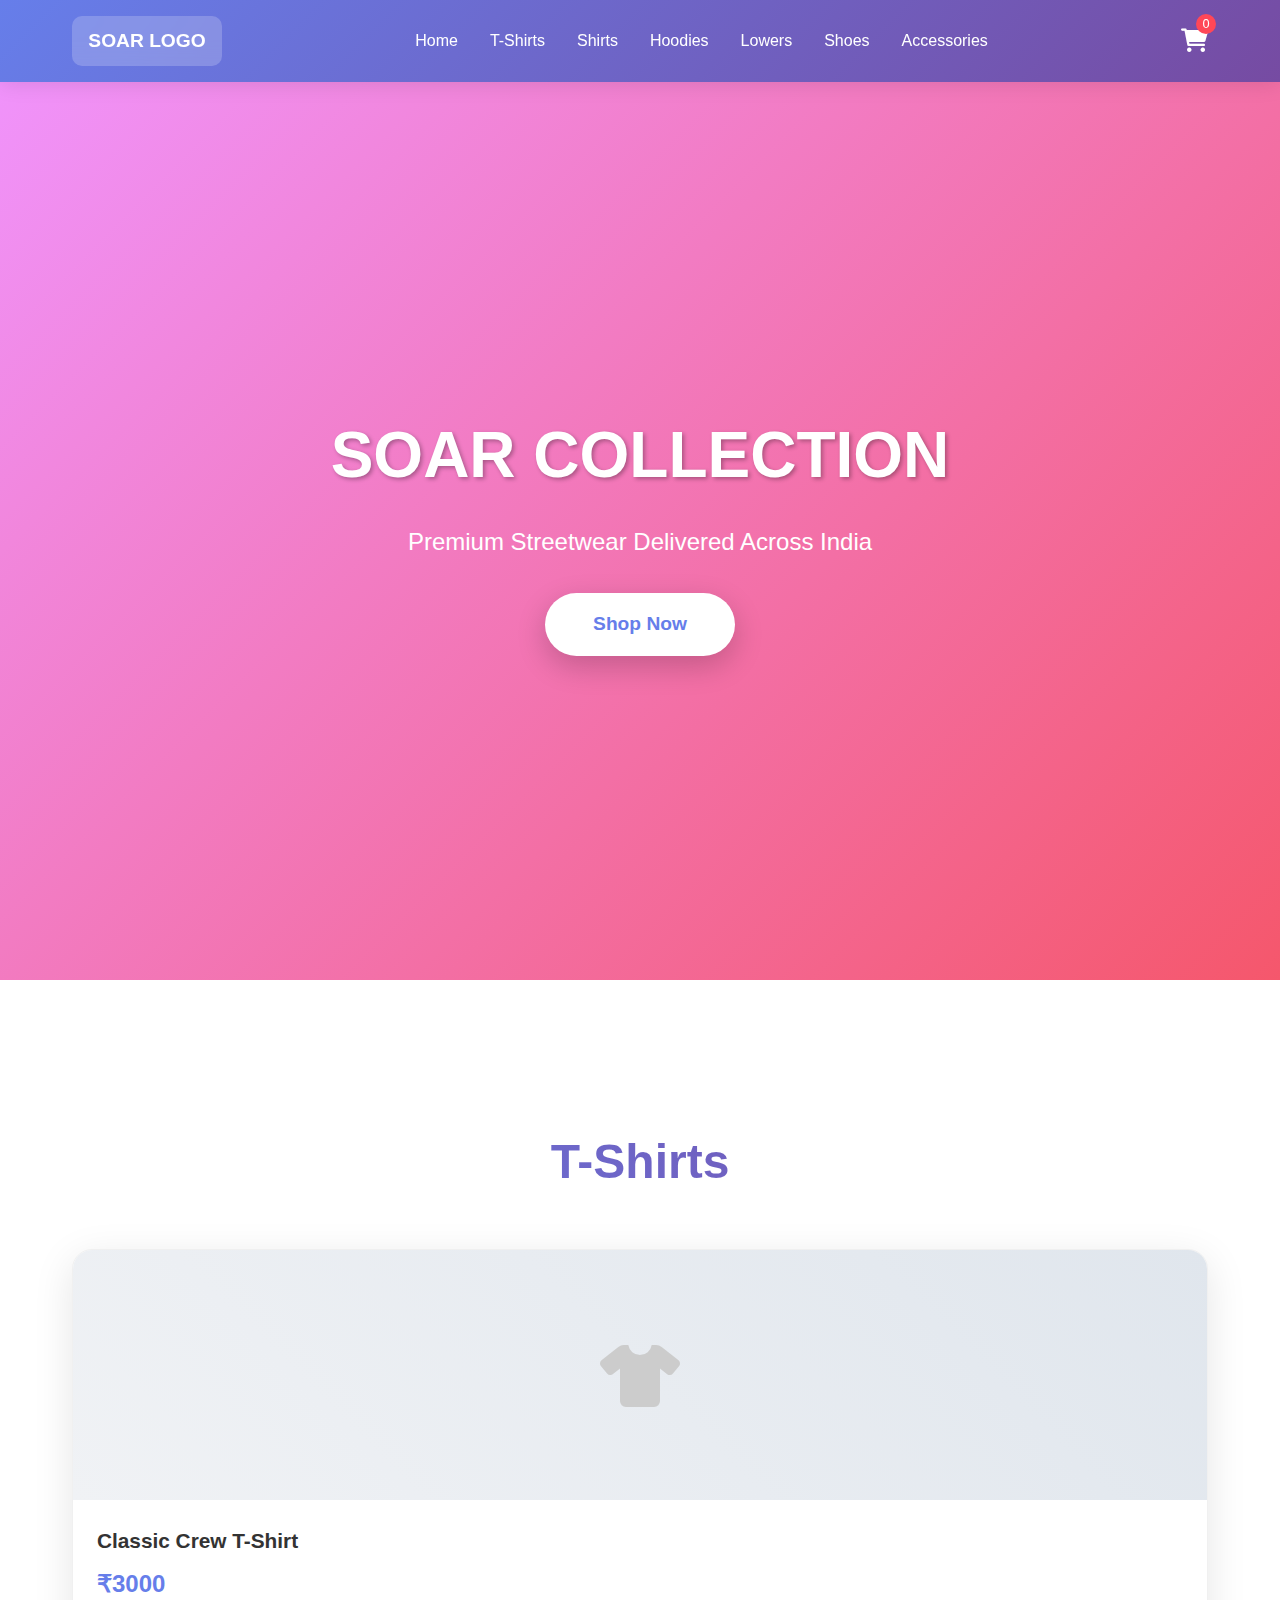
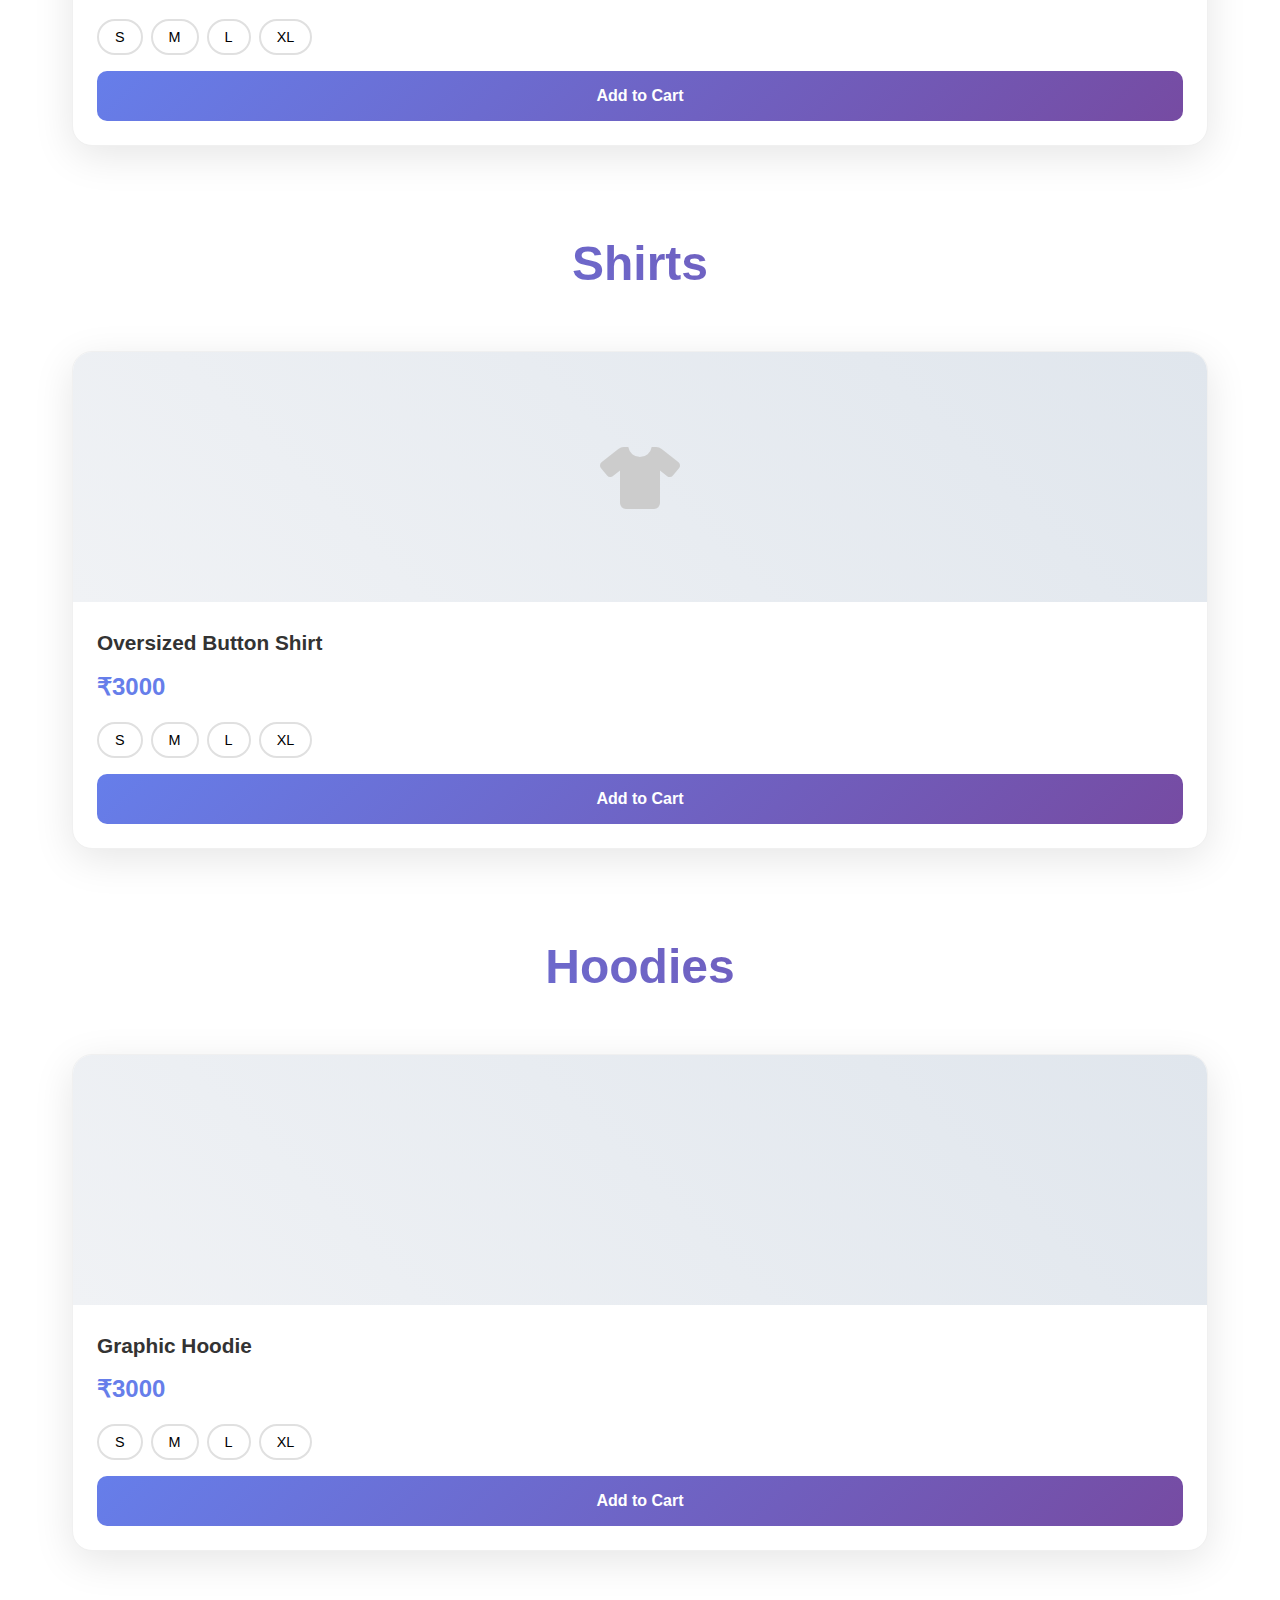
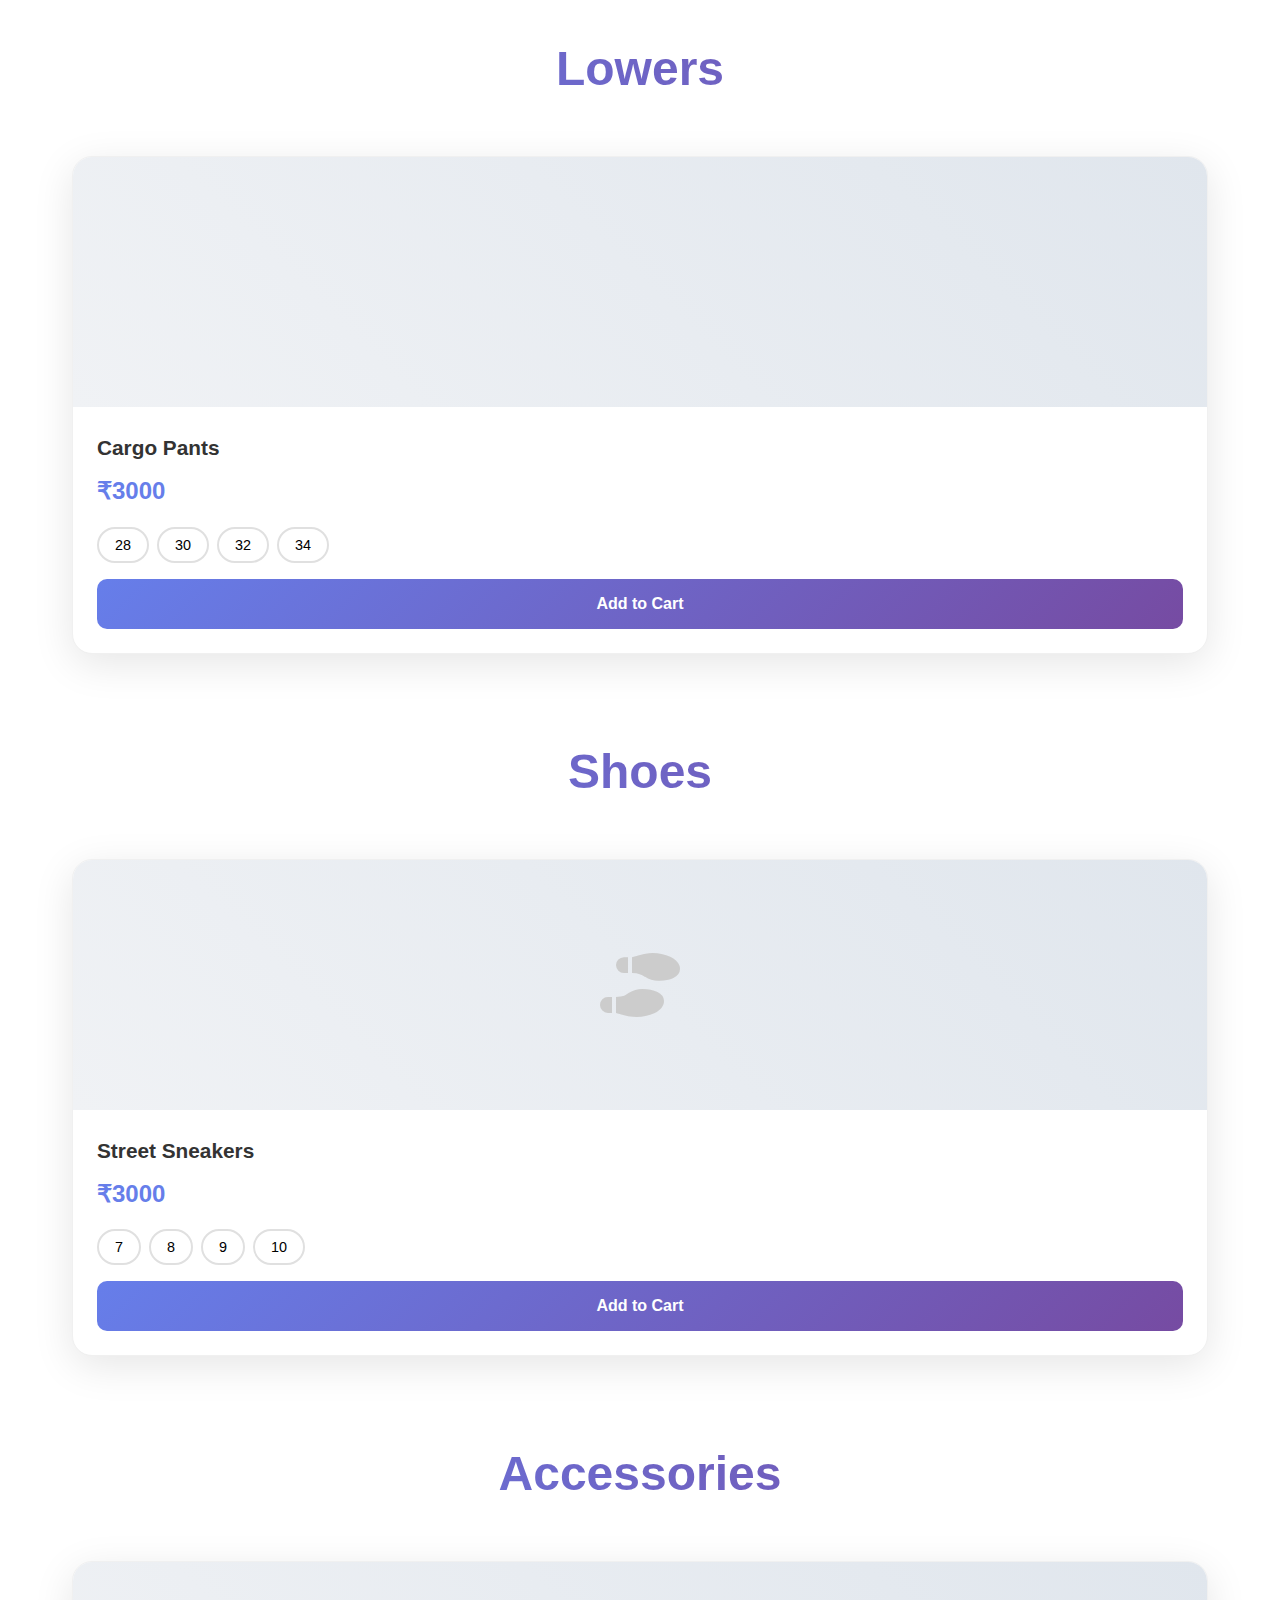
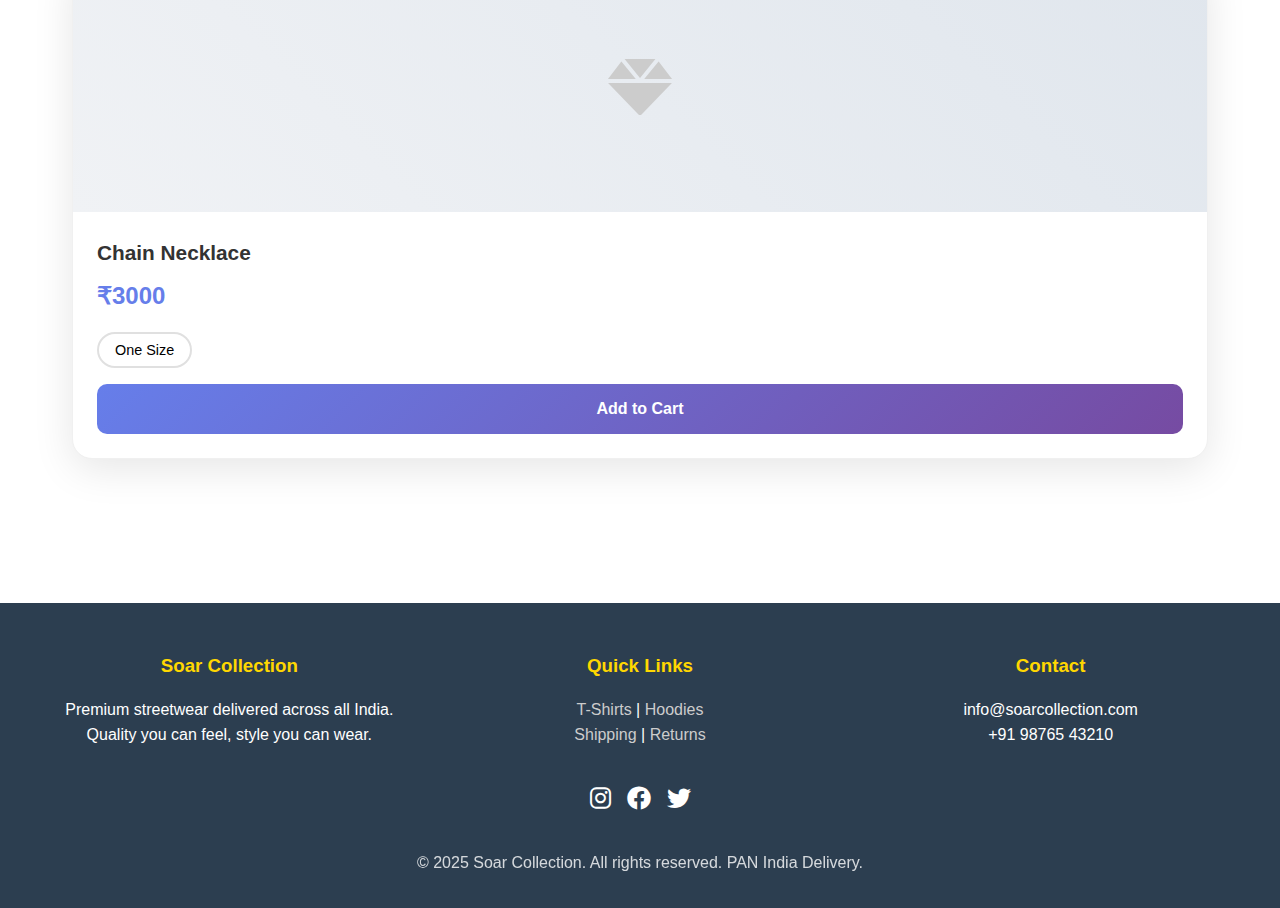
<file: website.html>
<!DOCTYPE html>
<html lang="en">
<head>
    <meta charset="UTF-8">
    <meta name="viewport" content="width=device-width, initial-scale=1.0">
    <title>Soar Collection - Premium Streetwear</title>
    <link href="https://cdnjs.cloudflare.com/ajax/libs/font-awesome/6.0.0/css/all.min.css" rel="stylesheet">
    <style>
        * { margin: 0; padding: 0; box-sizing: border-box; }
        body { font-family: 'Segoe UI', Tahoma, Geneva, Verdana, sans-serif; background: #ffffff; color: #333; line-height: 1.6; }
        
        /* Header */
        header { background: linear-gradient(135deg, #667eea 0%, #764ba2 100%); color: white; padding: 1rem 0; position: fixed; width: 100%; top: 0; z-index: 1000; box-shadow: 0 2px 20px rgba(0,0,0,0.1); }
        nav { max-width: 1200px; margin: 0 auto; display: flex; justify-content: space-between; align-items: center; padding: 0 2rem; }
        .logo-placeholder { width: 150px; height: 50px; background: rgba(255,255,255,0.2); border-radius: 10px; display: flex; align-items: center; justify-content: center; font-weight: bold; font-size: 1.2rem; backdrop-filter: blur(10px); }
        .nav-links { display: flex; list-style: none; gap: 2rem; }
        .nav-links a { color: white; text-decoration: none; font-weight: 500; transition: all 0.3s; position: relative; }
        .nav-links a:hover { color: #ffd700; }
        .nav-links a::after { content: ''; position: absolute; bottom: -5px; left: 0; width: 0; height: 2px; background: #ffd700; transition: width 0.3s; }
        .nav-links a:hover::after { width: 100%; }
        .cart-icon { position: relative; font-size: 1.5rem; cursor: pointer; }
        .cart-count { position: absolute; top: -8px; right: -8px; background: #ff4757; color: white; border-radius: 50%; width: 20px; height: 20px; font-size: 0.8rem; display: flex; align-items: center; justify-content: center; }
        
        /* Hero Section */
        .hero { background: linear-gradient(135deg, #f093fb 0%, #f5576c 100%); height: 100vh; display: flex; align-items: center; justify-content: center; text-align: center; color: white; margin-top: 80px; }
        .hero-content h1 { font-size: 4rem; margin-bottom: 1rem; text-shadow: 2px 2px 4px rgba(0,0,0,0.3); }
        .hero-content p { font-size: 1.5rem; margin-bottom: 2rem; }
        .cta-btn { background: white; color: #667eea; padding: 1rem 3rem; font-size: 1.2rem; border: none; border-radius: 50px; cursor: pointer; transition: all 0.3s; text-decoration: none; display: inline-block; font-weight: bold; box-shadow: 0 10px 30px rgba(0,0,0,0.2); }
        .cta-btn:hover { transform: translateY(-3px); box-shadow: 0 15px 40px rgba(0,0,0,0.3); }
        
        /* Sections */
        .container { max-width: 1200px; margin: 0 auto; padding: 4rem 2rem; }
        section { margin-bottom: 5rem; }
        .section-title { text-align: center; font-size: 3rem; margin-bottom: 3rem; background: linear-gradient(45deg, #667eea, #764ba2); -webkit-background-clip: text; -webkit-text-fill-color: transparent; background-clip: text; }
        
        /* Product Grid */
        .product-grid { display: grid; grid-template-columns: repeat(auto-fit, minmax(280px, 1fr)); gap: 2rem; }
        .product-card { background: white; border-radius: 20px; overflow: hidden; box-shadow: 0 10px 40px rgba(0,0,0,0.1); transition: all 0.3s; border: 1px solid #f0f0f0; }
        .product-card:hover { transform: translateY(-10px); box-shadow: 0 20px 60px rgba(0,0,0,0.15); }
        .product-image { height: 250px; background: linear-gradient(45deg, #f0f2f5, #e0e6ed); display: flex; align-items: center; justify-content: center; font-size: 4rem; color: #ccc; }
        .product-info { padding: 1.5rem; }
        .product-title { font-size: 1.3rem; font-weight: bold; margin-bottom: 0.5rem; color: #333; }
        .product-price { font-size: 1.5rem; font-weight: bold; color: #667eea; margin-bottom: 1rem; }
        .size-selector { display: flex; gap: 0.5rem; margin-bottom: 1rem; flex-wrap: wrap; }
        .size-btn { padding: 0.5rem 1rem; border: 2px solid #e0e0e0; background: white; border-radius: 25px; cursor: pointer; transition: all 0.3s; font-size: 0.9rem; }
        .size-btn.active, .size-btn:hover { background: #667eea; color: white; border-color: #667eea; }
        .add-to-cart { width: 100%; background: linear-gradient(135deg, #667eea 0%, #764ba2 100%); color: white; border: none; padding: 1rem; border-radius: 10px; font-size: 1rem; font-weight: bold; cursor: pointer; transition: all 0.3s; }
        .add-to-cart:hover { transform: translateY(-2px); box-shadow: 0 10px 25px rgba(102, 126, 234, 0.4); }
        
        /* Cart Modal */
        .cart-modal { display: none; position: fixed; top: 0; left: 0; width: 100%; height: 100%; background: rgba(0,0,0,0.8); z-index: 2000; }
        .cart-content { position: absolute; top: 50%; left: 50%; transform: translate(-50%, -50%); background: white; padding: 2rem; border-radius: 20px; max-width: 500px; width: 90%; max-height: 80vh; overflow-y: auto; }
        .cart-item { display: flex; gap: 1rem; padding: 1rem 0; border-bottom: 1px solid #eee; }
        .cart-item img { width: 60px; height: 60px; border-radius: 10px; background: #f0f0f0; }
        .cart-item-info { flex: 1; }
        .remove-item { background: #ff4757; color: white; border: none; padding: 0.3rem 0.8rem; border-radius: 50%; cursor: pointer; font-size: 0.9rem; }
        .checkout-btn { width: 100%; background: linear-gradient(135deg, #00b894 0%, #00cec9 100%); color: white; border: none; padding: 1.5rem; border-radius: 15px; font-size: 1.2rem; font-weight: bold; cursor: pointer; margin-top: 1rem; transition: all 0.3s; }
        .checkout-btn:hover { transform: translateY(-2px); box-shadow: 0 10px 30px rgba(0, 184, 148, 0.4); }
        
        /* Footer */
        footer { background: #2c3e50; color: white; text-align: center; padding: 3rem 2rem 2rem; }
        .footer-content { max-width: 1200px; margin: 0 auto; display: grid; grid-template-columns: repeat(auto-fit, minmax(250px, 1fr)); gap: 2rem; margin-bottom: 2rem; }
        .footer-section h3 { color: #ffd700; margin-bottom: 1rem; }
        .social-links { display: flex; gap: 1rem; justify-content: center; margin-top: 1rem; }
        .social-links a { color: white; font-size: 1.5rem; transition: all 0.3s; }
        .social-links a:hover { color: #ffd700; transform: translateY(-3px); }
        
        /* Responsive */
        @media (max-width: 768px) {
            .nav-links { display: none; }
            .hero-content h1 { font-size: 2.5rem; }
            .product-grid { grid-template-columns: repeat(auto-fit, minmax(250px, 1fr)); }
        }
        
        /* Animations */
        @keyframes fadeInUp { from { opacity: 0; transform: translateY(30px); } to { opacity: 1; transform: translateY(0); } }
        .product-card { animation: fadeInUp 0.6s ease forwards; }
    </style>
</head>
<body>
    <!-- Header -->
    <header>
        <nav>
            <div class="logo-placeholder">SOAR LOGO</div>
            <ul class="nav-links">
                <li><a href="#home">Home</a></li>
                <li><a href="#tshirts">T-Shirts</a></li>
                <li><a href="#shirts">Shirts</a></li>
                <li><a href="#hoodies">Hoodies</a></li>
                <li><a href="#lowers">Lowers</a></li>
                <li><a href="#shoes">Shoes</a></li>
                <li><a href="#accessories">Accessories</a></li>
            </ul>
            <div class="cart-icon" onclick="toggleCart()">
                <i class="fas fa-shopping-cart"></i>
                <span class="cart-count" id="cartCount">0</span>
            </div>
        </nav>
    </header>

    <!-- Hero -->
    <section id="home" class="hero">
        <div class="hero-content">
            <h1>SOAR COLLECTION</h1>
            <p>Premium Streetwear Delivered Across India</p>
            <a href="#tshirts" class="cta-btn">Shop Now</a>
        </div>
    </section>

    <!-- Products Sections -->
    <div class="container">
        <section id="tshirts">
            <h2 class="section-title">T-Shirts</h2>
            <div class="product-grid">
                <div class="product-card">
                    <div class="product-image"><i class="fas fa-tshirt"></i></div>
                    <div class="product-info">
                        <div class="product-title">Classic Crew T-Shirt</div>
                        <div class="product-price">₹3000</div>
                        <div class="size-selector">
                            <button class="size-btn" data-size="S">S</button>
                            <button class="size-btn" data-size="M">M</button>
                            <button class="size-btn" data-size="L">L</button>
                            <button class="size-btn" data-size="XL">XL</button>
                        </div>
                        <button class="add-to-cart" onclick="addToCart('Classic Crew T-Shirt', 3000, this)">Add to Cart</button>
                    </div>
                </div>
                <!-- Add more product cards here -->
            </div>
        </section>

        <section id="shirts">
            <h2 class="section-title">Shirts</h2>
            <div class="product-grid">
                <div class="product-card">
                    <div class="product-image"><i class="fas fa-shirt"></i></div>
                    <div class="product-info">
                        <div class="product-title">Oversized Button Shirt</div>
                        <div class="product-price">₹3000</div>
                        <div class="size-selector">
                            <button class="size-btn" data-size="S">S</button>
                            <button class="size-btn" data-size="M">M</button>
                            <button class="size-btn" data-size="L">L</button>
                            <button class="size-btn" data-size="XL">XL</button>
                        </div>
                        <button class="add-to-cart" onclick="addToCart('Oversized Button Shirt', 3000, this)">Add to Cart</button>
                    </div>
                </div>
            </div>
        </section>

        <section id="hoodies">
            <h2 class="section-title">Hoodies</h2>
            <div class="product-grid">
                <div class="product-card">
                    <div class="product-image"><i class="fas fa-hoodie"></i></div>
                    <div class="product-info">
                        <div class="product-title">Graphic Hoodie</div>
                        <div class="product-price">₹3000</div>
                        <div class="size-selector">
                            <button class="size-btn" data-size="S">S</button>
                            <button class="size-btn" data-size="M">M</button>
                            <button class="size-btn" data-size="L">L</button>
                            <button class="size-btn" data-size="XL">XL</button>
                        </div>
                        <button class="add-to-cart" onclick="addToCart('Graphic Hoodie', 3000, this)">Add to Cart</button>
                    </div>
                </div>
            </div>
        </section>

        <section id="lowers">
            <h2 class="section-title">Lowers</h2>
            <div class="product-grid">
                <div class="product-card">
                    <div class="product-image"><i class="fas fa-pants"></i></div>
                    <div class="product-info">
                        <div class="product-title">Cargo Pants</div>
                        <div class="product-price">₹3000</div>
                        <div class="size-selector">
                            <button class="size-btn" data-size="28">28</button>
                            <button class="size-btn" data-size="30">30</button>
                            <button class="size-btn" data-size="32">32</button>
                            <button class="size-btn" data-size="34">34</button>
                        </div>
                        <button class="add-to-cart" onclick="addToCart('Cargo Pants', 3000, this)">Add to Cart</button>
                    </div>
                </div>
            </div>
        </section>

        <section id="shoes">
            <h2 class="section-title">Shoes</h2>
            <div class="product-grid">
                <div class="product-card">
                    <div class="product-image"><i class="fas fa-shoe-prints"></i></div>
                    <div class="product-info">
                        <div class="product-title">Street Sneakers</div>
                        <div class="product-price">₹3000</div>
                        <div class="size-selector">
                            <button class="size-btn" data-size="7">7</button>
                            <button class="size-btn" data-size="8">8</button>
                            <button class="size-btn" data-size="9">9</button>
                            <button class="size-btn" data-size="10">10</button>
                        </div>
                        <button class="add-to-cart" onclick="addToCart('Street Sneakers', 3000, this)">Add to Cart</button>
                    </div>
                </div>
            </div>
        </section>

        <section id="accessories">
            <h2 class="section-title">Accessories</h2>
            <div class="product-grid">
                <div class="product-card">
                    <div class="product-image"><i class="fas fa-gem"></i></div>
                    <div class="product-info">
                        <div class="product-title">Chain Necklace</div>
                        <div class="product-price">₹3000</div>
                        <div class="size-selector">
                            <button class="size-btn" data-size="One Size">One Size</button>
                        </div>
                        <button class="add-to-cart" onclick="addToCart('Chain Necklace', 3000, this)">Add to Cart</button>
                    </div>
                </div>
            </div>
        </section>
    </div>

    <!-- Cart Modal -->
    <div class="cart-modal" id="cartModal">
        <div class="cart-content">
            <h2><i class="fas fa-shopping-cart"></i> Your Cart</h2>
            <div id="cartItems"></div>
            <div id="cartTotal" style="font-size: 1.5rem; font-weight: bold; margin: 1rem 0; text-align: right;"></div>
            <button class="checkout-btn" onclick="checkout()">Proceed to Checkout</button>
            <button onclick="toggleCart()" style="width: 100%; background: #ddd; color: #333; border: none; padding: 1rem; border-radius: 10px; margin-top: 0.5rem; cursor: pointer;">Close</button>
        </div>
    </div>

    <!-- Footer -->
    <footer>
        <div class="footer-content">
            <div class="footer-section">
                <h3>Soar Collection</h3>
                <p>Premium streetwear delivered across all India. Quality you can feel, style you can wear.</p>
            </div>
            <div class="footer-section">
                <h3>Quick Links</h3>
                <p><a href="#" style="color: #ccc; text-decoration: none;">T-Shirts</a> | <a href="#" style="color: #ccc; text-decoration: none;">Hoodies</a></p>
                <p><a href="#" style="color: #ccc; text-decoration: none;">Shipping</a> | <a href="#" style="color: #ccc; text-decoration: none;">Returns</a></p>
            </div>
            <div class="footer-section">
                <h3>Contact</h3>
                <p>info@soarcollection.com<br>+91 98765 43210</p>
            </div>
        </div>
        <div class="social-links">
            <a href="#"><i class="fab fa-instagram"></i></a>
            <a href="#"><i class="fab fa-facebook"></i></a>
            <a href="#"><i class="fab fa-twitter"></i></a>
        </div>
        <p style="margin-top: 2rem; opacity: 0.8;">© 2025 Soar Collection. All rights reserved. PAN India Delivery.</p>
    </footer>

    <script>
        let cart = [];
        let cartCount = 0;

        // Size selection
        document.querySelectorAll('.size-btn').forEach(btn => {
            btn.addEventListener('click', function() {
                this.parentElement.querySelectorAll('.size-btn').forEach(b => b.classList.remove('active'));
                this.classList.add('active');
            });
        });

        function addToCart(name, price, button) {
            const sizeContainer = button.parentElement.querySelector('.size-selector');
            const selectedSize = sizeContainer.querySelector('.size-btn.active');
            
            if (!selectedSize) {
                alert('Please select a size first!');
                return;
            }

            const item = {
                id: Date.now(),
                name: name,
                price: price,
                size: selectedSize.dataset.size,
                quantity: 1
            };

            cart.push(item);
            cartCount++;
            updateCartUI();
            alert('Added to cart!');
        }

        function toggleCart() {
            const modal = document.getElementById('cartModal');
            modal.style.display = modal.style.display === 'block' ? 'none' : 'block';
            if (modal.style.display === 'block') updateCartDisplay();
        }

        function updateCartDisplay() {
            const cartItems = document.getElementById('cartItems');
            const cartTotal = document.getElementById('cartTotal');
            
            if (cart.length === 0) {
                cartItems.innerHTML = '<p>Your cart is empty</p>';
                cartTotal.innerHTML = '';
                return;
            }

            let total = 0;
            cartItems.innerHTML = cart.map(item => `
                <div class="cart-item">
                    <div style="width: 60px; height: 60px; background: #f0f0f0; border-radius: 10px; display: flex; align-items: center; justify-content: center; font-size: 2rem; color: #ccc;">
                        ${getIconForProduct(item.name)}
                    </div>
                    <div class="cart-item-info">
                        <div>${item.name}</div>
                        <div>Size: ${item.size} | ₹${item.price}</div>
                    </div>
                    <button class="remove-item" onclick="removeFromCart(${item.id})">×</button>
                </div>
            `).join('');

            total = cart.reduce((sum, item) => sum + item.price, 0);
            cartTotal.innerHTML = `Total: ₹${total}`;
        }

        function updateCartUI() {
            document.getElementById('cartCount').textContent = cartCount;
        }

        function removeFromCart(id) {
            cart = cart.filter(item => item.id !== id);
            cartCount = cart.length;
            updateCartUI();
            updateCartDisplay();
        }

        function checkout() {
            if (cart.length === 0) {
                alert('Your cart is empty!');
                return;
            }
            alert('Redirecting to payment gateway... (Demo)');
            // Here you would integrate with Razorpay, Paytm, etc.
            cart = [];
            cartCount = 0;
            updateCartUI();
            toggleCart();
        }

        function getIconForProduct(name) {
            const icons = {
                'T-Shirt': '👕', 'Shirt': '👔', 'Hoodie': '🧥',
                'Pants': '👖', 'Sneakers': '👟', 'Necklace': '💍'
            };
            return icons[name.split(' ')[0]] || '🛍️';
        }

        // Smooth scrolling for navigation
        document.querySelectorAll('a[href^="#"]').forEach(anchor => {
            anchor.addEventListener('click', function (e) {
                e.preventDefault();
                document.querySelector(this.getAttribute('href')).scrollIntoView({
                    behavior: 'smooth'
                });
            });
        });

        // Close cart when clicking outside
        window.onclick = function(event) {
            const modal = document.getElementById('cartModal');
            if (event.target === modal) {
                modal.style.display = 'none';
            }
        }
    </script>
</body>
</html>
</file>
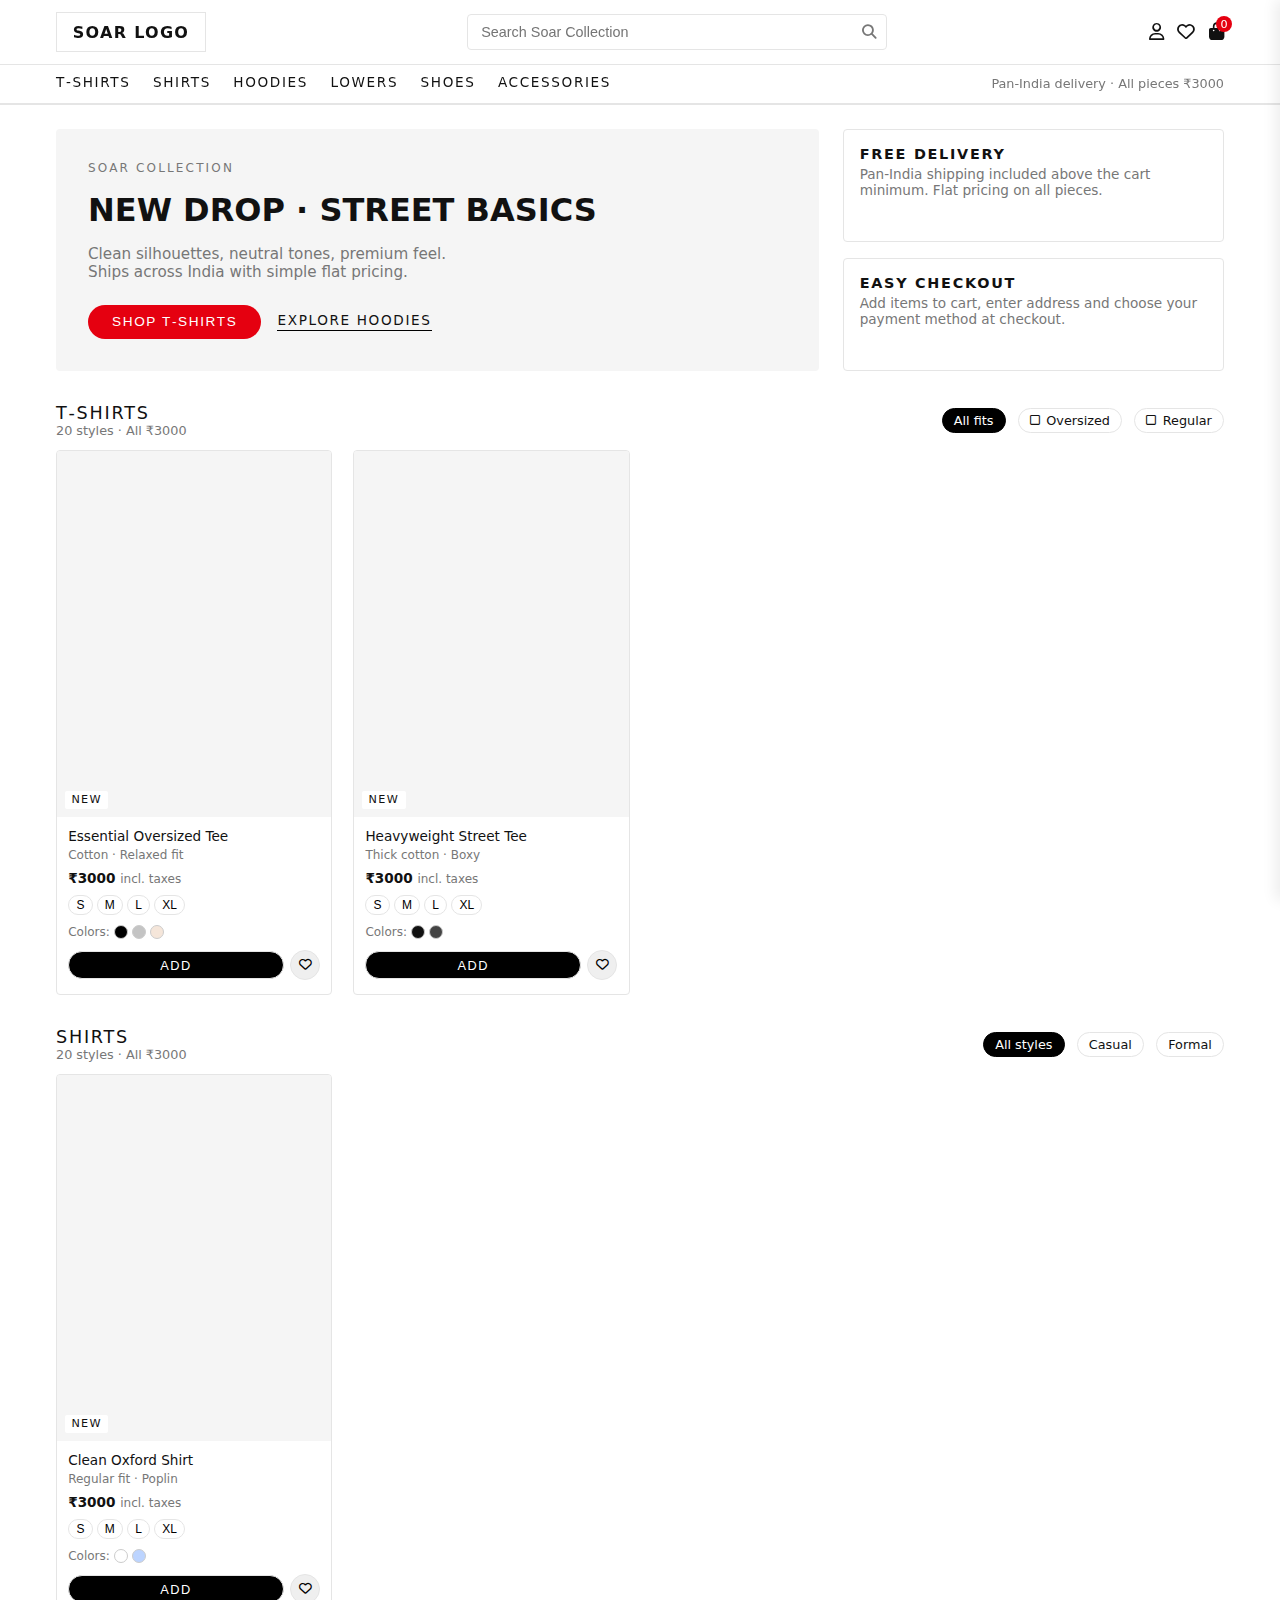
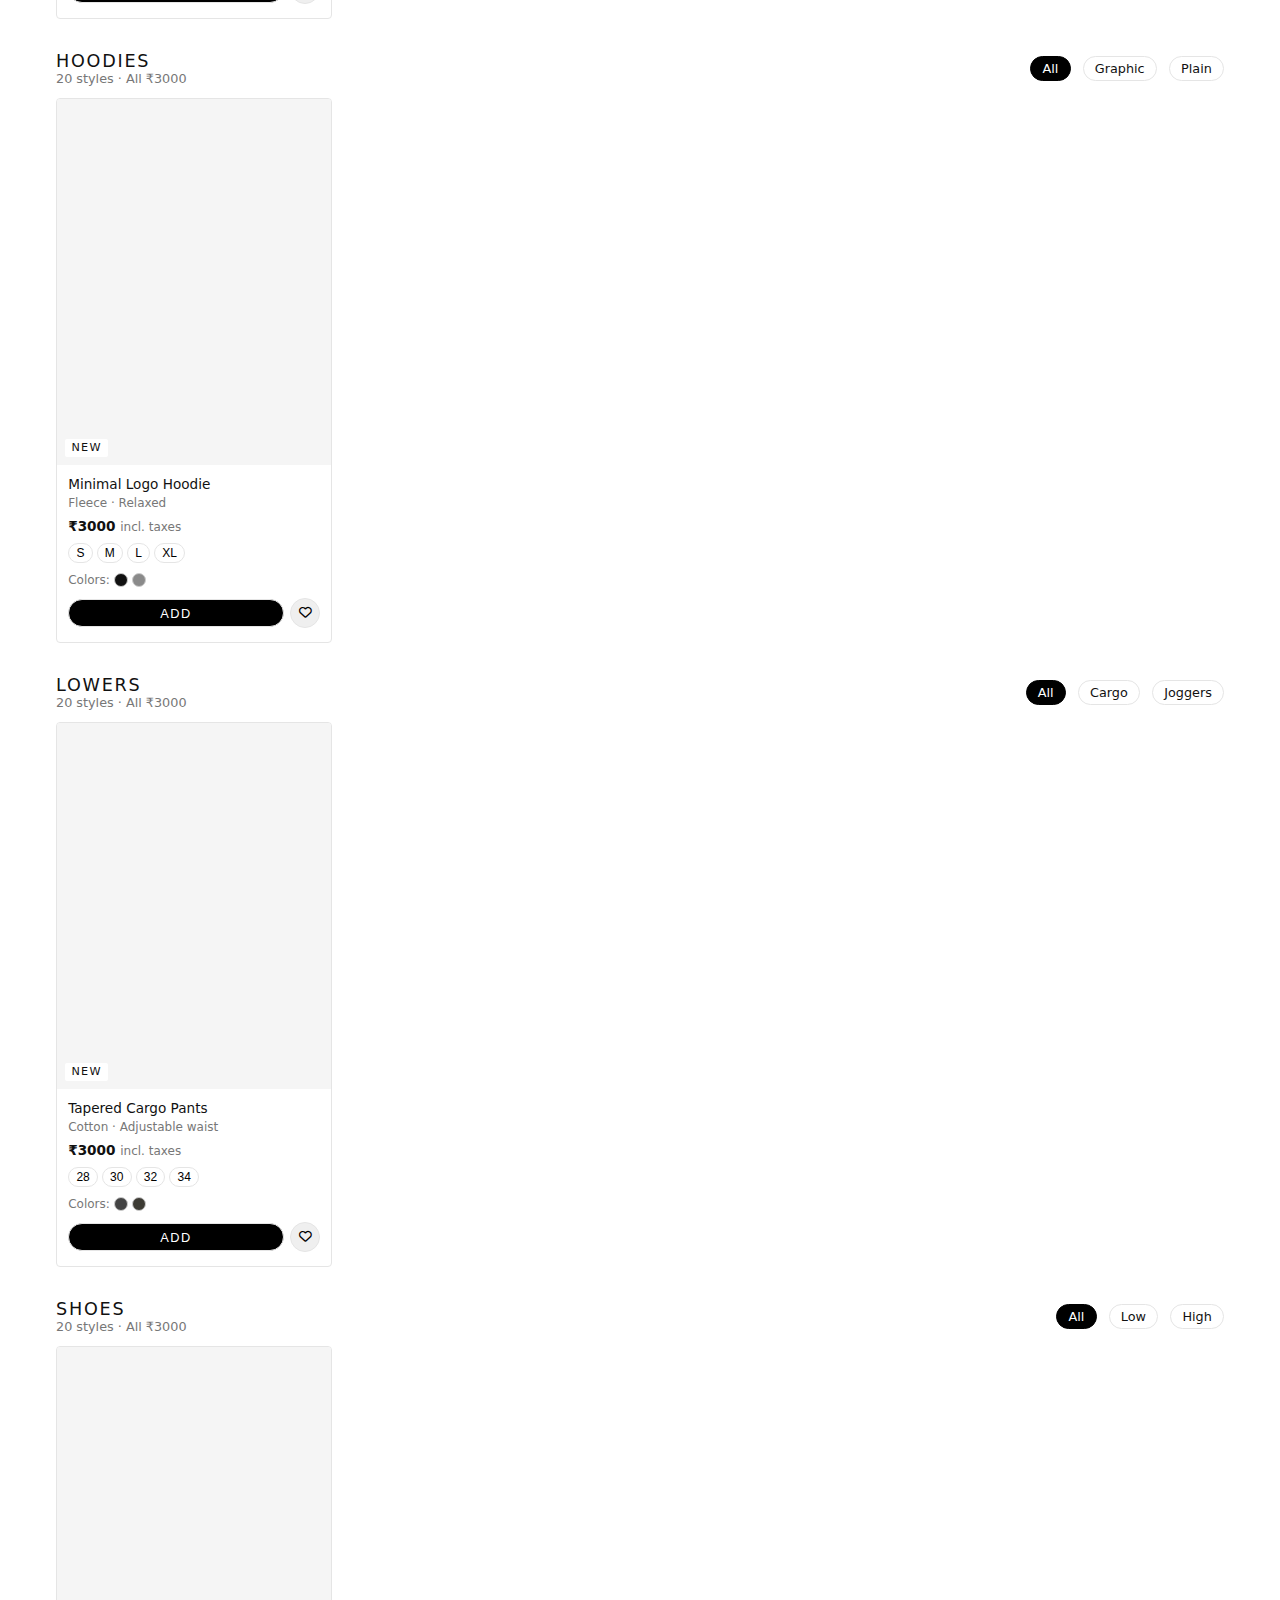
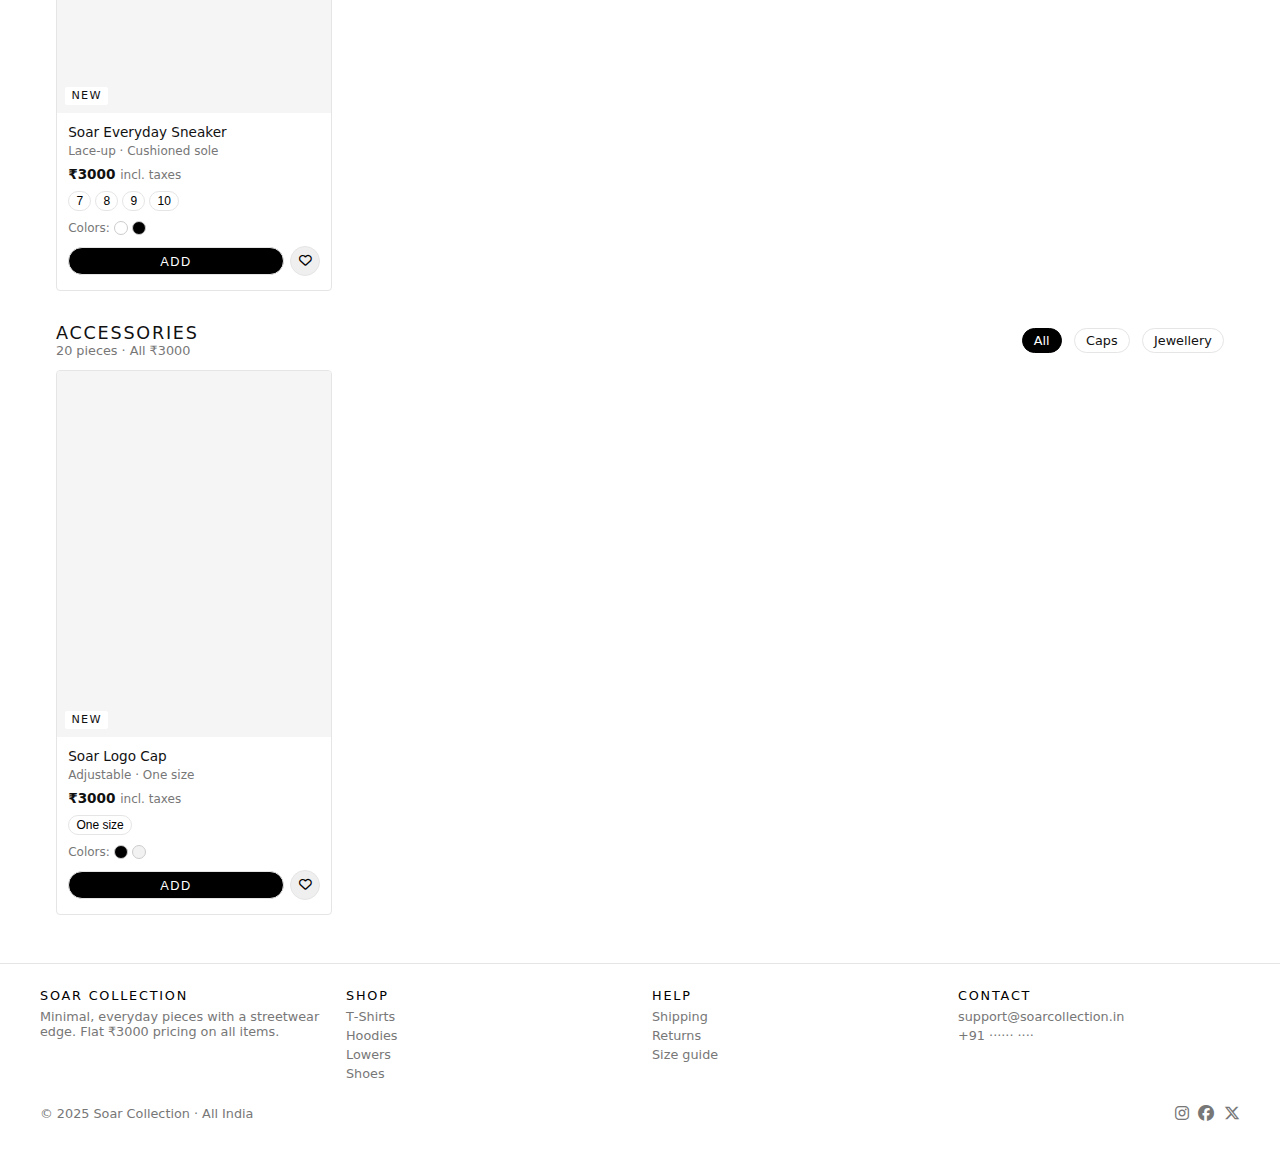
<file: website2.html>
<!DOCTYPE html>
<html lang="en">
<head>
  <meta charset="UTF-8" />
  <title>Soar Collection - Clothing</title>
  <meta name="viewport" content="width=device-width, initial-scale=1.0" />
  <!-- Icons -->
  <link
    rel="stylesheet"
    href="https://cdnjs.cloudflare.com/ajax/libs/font-awesome/6.5.1/css/all.min.css"
  />

  <style>
    :root {
      --primary: #000;
      --accent: #e50010; /* H&M style red vibe */
      --bg: #ffffff;
      --border: #e5e5e5;
      --text: #111111;
      --muted: #777777;
      --radius: 4px;
      --transition: 0.2s ease;
    }

    * {
      box-sizing: border-box;
      margin: 0;
      padding: 0;
    }

    body {
      font-family: system-ui, -apple-system, BlinkMacSystemFont, "Segoe UI",
        sans-serif;
      background: var(--bg);
      color: var(--text);
    }

    a {
      color: inherit;
      text-decoration: none;
    }

    img {
      max-width: 100%;
      display: block;
    }

    /* Header */

    header {
      border-bottom: 1px solid var(--border);
      position: sticky;
      top: 0;
      z-index: 20;
      background: #ffffffee;
      backdrop-filter: blur(8px);
    }

    .top-bar {
      max-width: 1200px;
      margin: 0 auto;
      display: flex;
      align-items: center;
      justify-content: space-between;
      padding: 0.75rem 1rem;
      gap: 1rem;
    }

    .logo-placeholder {
      width: 150px;
      height: 40px;
      border: 1px solid var(--border);
      display: flex;
      align-items: center;
      justify-content: center;
      font-weight: 700;
      font-size: 1rem;
      text-transform: uppercase;
      letter-spacing: 0.08em;
    }

    .search-box {
      flex: 1;
      position: relative;
      max-width: 420px;
    }

    .search-box input {
      width: 100%;
      padding: 0.55rem 2.2rem 0.55rem 0.8rem;
      border-radius: var(--radius);
      border: 1px solid var(--border);
      font-size: 0.9rem;
    }

    .search-box i {
      position: absolute;
      right: 0.7rem;
      top: 50%;
      transform: translateY(-50%);
      color: var(--muted);
      font-size: 0.9rem;
    }

    .top-icons {
      display: flex;
      align-items: center;
      gap: 0.85rem;
      font-size: 1.1rem;
    }

    .icon-btn {
      position: relative;
      cursor: pointer;
    }

    .cart-count {
      position: absolute;
      top: -6px;
      right: -8px;
      background: var(--accent);
      color: #fff;
      font-size: 0.7rem;
      width: 16px;
      height: 16px;
      display: flex;
      align-items: center;
      justify-content: center;
      border-radius: 50%;
    }

    /* Desktop nav */

    .nav-bar {
      border-top: 1px solid var(--border);
      border-bottom: 1px solid var(--border);
    }

    .nav-inner {
      max-width: 1200px;
      margin: 0 auto;
      display: flex;
      align-items: center;
      justify-content: space-between;
      padding: 0.55rem 1rem;
      gap: 1rem;
    }

    .nav-links {
      display: flex;
      align-items: center;
      gap: 1.4rem;
      font-size: 0.85rem;
      text-transform: uppercase;
      letter-spacing: 0.12em;
    }

    .nav-links a {
      position: relative;
      padding-bottom: 0.25rem;
    }

    .nav-links a:hover::after {
      content: "";
      position: absolute;
      left: 0;
      bottom: 0;
      width: 100%;
      height: 2px;
      background: var(--accent);
    }

    .nav-right {
      font-size: 0.8rem;
      color: var(--muted);
    }

    .hamburger {
      display: none;
      cursor: pointer;
      font-size: 1.2rem;
    }

    .mobile-nav {
      display: none;
      border-bottom: 1px solid var(--border);
    }

    .mobile-nav-links {
      list-style: none;
    }

    .mobile-nav-links li {
      border-top: 1px solid var(--border);
    }

    .mobile-nav-links a {
      display: block;
      padding: 0.75rem 1rem;
      font-size: 0.9rem;
      text-transform: uppercase;
      letter-spacing: 0.1em;
    }

    /* Hero */

    .hero {
      max-width: 1200px;
      margin: 1.5rem auto;
      padding: 0 1rem;
      display: grid;
      grid-template-columns: 2fr 1fr;
      gap: 1.5rem;
    }

    .hero-banner {
      background: #f5f5f5;
      border-radius: var(--radius);
      padding: 2rem;
      display: flex;
      flex-direction: column;
      justify-content: center;
      gap: 1rem;
    }

    .hero-label {
      font-size: 0.75rem;
      text-transform: uppercase;
      letter-spacing: 0.18em;
      color: var(--muted);
    }

    .hero-title {
      font-size: 2rem;
      font-weight: 700;
      text-transform: uppercase;
    }

    .hero-sub {
      font-size: 0.95rem;
      color: var(--muted);
      max-width: 380px;
    }

    .hero-cta {
      margin-top: 0.5rem;
      display: flex;
      gap: 1rem;
      align-items: center;
      flex-wrap: wrap;
    }

    .btn-primary {
      background: var(--accent);
      color: #fff;
      border: none;
      padding: 0.6rem 1.5rem;
      border-radius: 999px;
      font-size: 0.85rem;
      text-transform: uppercase;
      letter-spacing: 0.12em;
      cursor: pointer;
      transition: background var(--transition);
    }

    .btn-primary:hover {
      background: #b9000c;
    }

    .hero-cta a {
      font-size: 0.85rem;
      text-transform: uppercase;
      letter-spacing: 0.12em;
      border-bottom: 1px solid #000;
      padding-bottom: 2px;
    }

    .hero-side {
      display: grid;
      grid-template-rows: 1fr 1fr;
      gap: 1rem;
    }

    .hero-card {
      border-radius: var(--radius);
      border: 1px solid var(--border);
      padding: 1rem;
      display: flex;
      flex-direction: column;
      justify-content: space-between;
      font-size: 0.9rem;
    }

    .hero-card-title {
      font-weight: 600;
      text-transform: uppercase;
      letter-spacing: 0.12em;
      margin-bottom: 0.3rem;
    }

    .hero-card-text {
      color: var(--muted);
      font-size: 0.85rem;
    }

    /* Sections / filters */

    main {
      max-width: 1200px;
      margin: 0 auto 3rem;
      padding: 0 1rem;
    }

    .section-header {
      display: flex;
      align-items: center;
      justify-content: space-between;
      margin-top: 2rem;
      margin-bottom: 0.75rem;
      gap: 0.5rem;
    }

    .section-title {
      font-size: 1.1rem;
      text-transform: uppercase;
      letter-spacing: 0.1em;
    }

    .section-sub {
      font-size: 0.8rem;
      color: var(--muted);
    }

    .filters {
      display: flex;
      align-items: center;
      gap: 0.75rem;
      font-size: 0.8rem;
      flex-wrap: wrap;
    }

    .chip {
      border-radius: 999px;
      border: 1px solid var(--border);
      padding: 0.25rem 0.7rem;
      cursor: pointer;
      display: inline-flex;
      align-items: center;
      gap: 0.4rem;
    }

    .chip i {
      font-size: 0.7rem;
    }

    .chip-active {
      border-color: #000;
      background: #000;
      color: #fff;
    }

    /* Product grid */

    .product-grid {
      display: grid;
      grid-template-columns: repeat(4, minmax(0, 1fr));
      gap: 1.3rem;
    }

    .product-card {
      border: 1px solid var(--border);
      border-radius: var(--radius);
      background: #fff;
      overflow: hidden;
      display: flex;
      flex-direction: column;
      font-size: 0.85rem;
    }

    .product-img {
      background: #f5f5f5;
      aspect-ratio: 3/4;
      position: relative;
    }

    .product-img span {
      position: absolute;
      bottom: 0.5rem;
      left: 0.5rem;
      background: #fff;
      font-size: 0.7rem;
      padding: 0.15rem 0.4rem;
      border-radius: 2px;
      text-transform: uppercase;
      letter-spacing: 0.12em;
    }

    .product-body {
      padding: 0.7rem 0.7rem 0.85rem;
      display: flex;
      flex-direction: column;
      gap: 0.25rem;
      flex: 1;
    }

    .product-name {
      font-size: 0.85rem;
    }

    .product-meta {
      font-size: 0.75rem;
      color: var(--muted);
    }

    .product-price {
      margin-top: 0.25rem;
      font-weight: 600;
    }

    .product-price span {
      font-size: 0.75rem;
      color: var(--muted);
      font-weight: 400;
    }

    .size-row {
      margin-top: 0.3rem;
      display: flex;
      flex-wrap: wrap;
      gap: 0.25rem;
    }

    .size-pill {
      border-radius: 999px;
      border: 1px solid var(--border);
      padding: 0.15rem 0.45rem;
      font-size: 0.75rem;
      cursor: pointer;
      background: #fff;
    }

    .size-pill.active {
      border-color: #000;
      background: #000;
      color: #fff;
    }

    .color-row {
      margin-top: 0.35rem;
      display: flex;
      gap: 0.25rem;
      align-items: center;
    }

    .color-dot {
      width: 14px;
      height: 14px;
      border-radius: 50%;
      border: 1px solid #ccc;
      cursor: pointer;
    }

    .color-dot.active {
      outline: 2px solid #000;
      outline-offset: 1px;
    }

    .card-actions {
      margin-top: 0.45rem;
      display: flex;
      align-items: center;
      justify-content: space-between;
      gap: 0.4rem;
    }

    .btn-add {
      flex: 1;
      border-radius: 999px;
      border: 1px solid var(--border);
      background: #000;
      color: #fff;
      font-size: 0.8rem;
      padding: 0.35rem 0.5rem;
      cursor: pointer;
      text-transform: uppercase;
      letter-spacing: 0.12em;
    }

    .btn-add:hover {
      opacity: 0.9;
    }

    .wishlist-btn {
      width: 30px;
      height: 30px;
      border-radius: 50%;
      border: 1px solid var(--border);
      display: inline-flex;
      align-items: center;
      justify-content: center;
      cursor: pointer;
      font-size: 0.8rem;
    }

    /* Cart drawer */

    .cart-drawer {
      position: fixed;
      right: 0;
      top: 0;
      width: 360px;
      max-width: 100%;
      height: 100vh;
      background: #fff;
      border-left: 1px solid var(--border);
      box-shadow: -4px 0 14px rgba(0, 0, 0, 0.08);
      transform: translateX(100%);
      transition: transform 0.25s ease;
      z-index: 50;
      display: flex;
      flex-direction: column;
    }

    .cart-drawer.open {
      transform: translateX(0);
    }

    .cart-header {
      padding: 0.9rem 1rem;
      border-bottom: 1px solid var(--border);
      display: flex;
      justify-content: space-between;
      align-items: center;
      font-size: 0.9rem;
      font-weight: 600;
    }

    .cart-body {
      flex: 1;
      overflow-y: auto;
      padding: 0.75rem 1rem 1rem;
      font-size: 0.8rem;
    }

    .cart-item {
      display: grid;
      grid-template-columns: 70px 1fr;
      gap: 0.55rem;
      padding: 0.55rem 0;
      border-bottom: 1px solid var(--border);
    }

    .cart-item-thumb {
      background: #f5f5f5;
      aspect-ratio: 3/4;
      border-radius: var(--radius);
    }

    .cart-item-info {
      display: flex;
      flex-direction: column;
      gap: 0.15rem;
    }

    .cart-item-top {
      display: flex;
      justify-content: space-between;
      align-items: center;
      gap: 0.4rem;
    }

    .cart-item-name {
      font-size: 0.8rem;
      font-weight: 500;
    }

    .remove-link {
      font-size: 0.75rem;
      color: var(--muted);
      cursor: pointer;
      text-decoration: underline;
    }

    .cart-item-meta {
      font-size: 0.75rem;
      color: var(--muted);
    }

    .cart-item-qty {
      margin-top: 0.2rem;
      display: inline-flex;
      align-items: center;
      border-radius: 999px;
      border: 1px solid var(--border);
      overflow: hidden;
      font-size: 0.75rem;
    }

    .cart-item-qty button {
      border: none;
      background: #f5f5f5;
      padding: 0.1rem 0.5rem;
      cursor: pointer;
    }

    .cart-item-qty span {
      padding: 0.1rem 0.6rem;
    }

    .cart-footer {
      border-top: 1px solid var(--border);
      padding: 0.75rem 1rem 1rem;
      font-size: 0.85rem;
    }

    .cart-row {
      display: flex;
      justify-content: space-between;
      margin-bottom: 0.25rem;
    }

    .cart-total {
      font-weight: 600;
      margin-top: 0.2rem;
      padding-top: 0.25rem;
      border-top: 1px solid var(--border);
    }

    .btn-checkout {
      margin-top: 0.6rem;
      width: 100%;
      border-radius: 999px;
      border: none;
      padding: 0.55rem;
      background: #000;
      color: #fff;
      font-size: 0.85rem;
      text-transform: uppercase;
      letter-spacing: 0.14em;
      cursor: pointer;
    }

    .btn-checkout:hover {
      opacity: 0.9;
    }

    /* Checkout overlay */

    .overlay {
      position: fixed;
      inset: 0;
      background: rgba(0, 0, 0, 0.45);
      display: none;
      align-items: center;
      justify-content: center;
      z-index: 60;
      padding: 1rem;
    }

    .overlay.open {
      display: flex;
    }

    .checkout-modal {
      background: #fff;
      max-width: 480px;
      width: 100%;
      border-radius: var(--radius);
      max-height: 90vh;
      overflow-y: auto;
      padding: 1rem 1.1rem 1.2rem;
      font-size: 0.85rem;
    }

    .checkout-header {
      display: flex;
      justify-content: space-between;
      align-items: center;
      margin-bottom: 0.75rem;
      font-weight: 600;
    }

    .steps {
      display: flex;
      gap: 0.4rem;
      margin-bottom: 0.8rem;
      font-size: 0.7rem;
      text-transform: uppercase;
      letter-spacing: 0.14em;
    }

    .step-pill {
      padding: 0.2rem 0.55rem;
      border-radius: 999px;
      border: 1px solid var(--border);
    }

    .step-pill.active {
      border-color: #000;
      background: #000;
      color: #fff;
    }

    .field {
      margin-bottom: 0.6rem;
      display: flex;
      flex-direction: column;
      gap: 0.18rem;
    }

    .field label {
      font-size: 0.75rem;
      color: var(--muted);
    }

    .field input,
    .field select {
      border-radius: var(--radius);
      border: 1px solid var(--border);
      padding: 0.4rem 0.45rem;
      font-size: 0.8rem;
    }

    .field-row {
      display: grid;
      grid-template-columns: 1fr 1fr;
      gap: 0.5rem;
    }

    .payment-options {
      display: grid;
      gap: 0.4rem;
      margin-top: 0.3rem;
    }

    .payment-card {
      border-radius: var(--radius);
      border: 1px solid var(--border);
      padding: 0.5rem;
      display: flex;
      align-items: center;
      gap: 0.5rem;
      cursor: pointer;
      font-size: 0.8rem;
    }

    .payment-card input {
      margin-right: 0.2rem;
    }

    .checkout-footer {
      margin-top: 0.8rem;
      display: flex;
      justify-content: space-between;
      gap: 0.5rem;
      align-items: center;
    }

    .btn-secondary {
      border-radius: 999px;
      border: 1px solid var(--border);
      padding: 0.45rem 0.9rem;
      font-size: 0.8rem;
      text-transform: uppercase;
      letter-spacing: 0.11em;
      background: #fff;
      cursor: pointer;
    }

    .btn-secondary:hover {
      background: #f5f5f5;
    }

    .btn-next {
      border-radius: 999px;
      border: none;
      padding: 0.45rem 1.1rem;
      font-size: 0.8rem;
      text-transform: uppercase;
      letter-spacing: 0.11em;
      background: #000;
      color: #fff;
      cursor: pointer;
    }

    .btn-next:hover {
      opacity: 0.9;
    }

    /* Footer */

    footer {
      border-top: 1px solid var(--border);
      padding: 1.5rem 1rem 2rem;
      font-size: 0.8rem;
      color: var(--muted);
      margin-top: 2rem;
    }

    .footer-inner {
      max-width: 1200px;
      margin: 0 auto;
      display: grid;
      grid-template-columns: repeat(4, minmax(0, 1fr));
      gap: 1.5rem;
    }

    .footer-title {
      font-size: 0.8rem;
      text-transform: uppercase;
      letter-spacing: 0.14em;
      margin-bottom: 0.4rem;
      color: #000;
    }

    .footer-links {
      list-style: none;
      display: grid;
      gap: 0.25rem;
    }

    .footer-bottom {
      max-width: 1200px;
      margin: 1.5rem auto 0;
      display: flex;
      justify-content: space-between;
      align-items: center;
      gap: 1rem;
      flex-wrap: wrap;
    }

    .socials {
      display: flex;
      gap: 0.6rem;
      font-size: 1rem;
    }

    /* Responsive */

    @media (max-width: 900px) {
      .hero {
        grid-template-columns: 1fr;
      }

      .hero-side {
        grid-template-columns: 1fr 1fr;
      }

      .product-grid {
        grid-template-columns: repeat(3, minmax(0, 1fr));
      }

      .footer-inner {
        grid-template-columns: repeat(2, minmax(0, 1fr));
      }
    }

    @media (max-width: 768px) {
      .top-bar {
        padding-inline: 0.75rem;
      }

      .search-box {
        display: none;
      }

      .nav-inner {
        padding-inline: 0.75rem;
      }

      .nav-links {
        display: none;
      }

      .hamburger {
        display: block;
      }

      .mobile-nav {
        display: block;
      }

      .hero {
        margin-top: 1rem;
      }

      .hero-banner {
        padding: 1.3rem;
      }

      .hero-title {
        font-size: 1.4rem;
      }

      .product-grid {
        grid-template-columns: repeat(2, minmax(0, 1fr));
      }

      .cart-drawer {
        width: 100%;
        max-width: 420px;
      }
    }

    @media (max-width: 520px) {
      .top-bar {
        flex-wrap: wrap;
      }

      .hero-side {
        grid-template-columns: 1fr;
      }

      .product-grid {
        grid-template-columns: 1fr;
      }

      .footer-inner {
        grid-template-columns: 1fr;
      }
    }
  </style>
</head>
<body>
  <!-- HEADER -->
  <header>
    <div class="top-bar">
      <div class="logo-placeholder">
        SOAR LOGO
      </div>

      <div class="search-box">
        <input type="text" placeholder="Search Soar Collection" />
        <i class="fa-solid fa-magnifying-glass"></i>
      </div>

      <div class="top-icons">
        <span class="icon-btn" title="Account">
          <i class="fa-regular fa-user"></i>
        </span>
        <span class="icon-btn" title="Wishlist">
          <i class="fa-regular fa-heart"></i>
        </span>
        <span class="icon-btn" id="cartIcon" title="Cart">
          <i class="fa-solid fa-bag-shopping"></i>
          <span class="cart-count" id="cartCount">0</span>
        </span>
      </div>
    </div>

    <div class="nav-bar">
      <div class="nav-inner">
        <div class="nav-links">
          <a href="#tshirts">T‑Shirts</a>
          <a href="#shirts">Shirts</a>
          <a href="#hoodies">Hoodies</a>
          <a href="#lowers">Lowers</a>
          <a href="#shoes">Shoes</a>
          <a href="#accessories">Accessories</a>
        </div>
        <div class="nav-right">
          Pan‑India delivery · All pieces ₹3000
        </div>
        <div class="hamburger" id="hamburger">
          <i class="fa-solid fa-bars"></i>
        </div>
      </div>
    </div>

    <div class="mobile-nav" id="mobileNav">
      <ul class="mobile-nav-links">
        <li><a href="#tshirts">T‑Shirts</a></li>
        <li><a href="#shirts">Shirts</a></li>
        <li><a href="#hoodies">Hoodies</a></li>
        <li><a href="#lowers">Lowers</a></li>
        <li><a href="#shoes">Shoes</a></li>
        <li><a href="#accessories">Accessories</a></li>
      </ul>
    </div>
  </header>

  <!-- HERO -->
  <section class="hero">
    <div class="hero-banner">
      <div class="hero-label">Soar Collection</div>
      <div class="hero-title">New drop · Street basics</div>
      <p class="hero-sub">
        Clean silhouettes, neutral tones, premium feel. Ships across India with
        simple flat pricing.
      </p>
      <div class="hero-cta">
        <button class="btn-primary" onclick="scrollToSection('tshirts')">
          Shop T‑Shirts
        </button>
        <a href="#hoodies">Explore hoodies</a>
      </div>
    </div>
    <div class="hero-side">
      <div class="hero-card">
        <div>
          <div class="hero-card-title">Free delivery</div>
          <p class="hero-card-text">
            Pan‑India shipping included above the cart minimum. Flat pricing on
            all pieces.
          </p>
        </div>
      </div>
      <div class="hero-card">
        <div>
          <div class="hero-card-title">Easy checkout</div>
          <p class="hero-card-text">
            Add items to cart, enter address and choose your payment method at
            checkout.
          </p>
        </div>
      </div>
    </div>
  </section>

  <!-- MAIN CONTENT -->
  <main>
    <!-- T‑SHIRTS -->
    <section id="tshirts">
      <div class="section-header">
        <div>
          <div class="section-title">T‑Shirts</div>
          <div class="section-sub">20 styles · All ₹3000</div>
        </div>
        <div class="filters">
          <div class="chip chip-active">
            All fits
          </div>
          <div class="chip">
            <i class="fa-regular fa-square"></i> Oversized
          </div>
          <div class="chip">
            <i class="fa-regular fa-square"></i> Regular
          </div>
        </div>
      </div>

      <div class="product-grid" id="grid-tshirts">
        <!-- few example cards; JS below can generate more if you want -->
        <div class="product-card" data-category="tshirts">
          <div class="product-img">
            <!-- your image here -->
            <span>New</span>
          </div>
          <div class="product-body">
            <div class="product-name">Essential Oversized Tee</div>
            <div class="product-meta">Cotton · Relaxed fit</div>
            <div class="product-price">₹3000 <span>incl. taxes</span></div>

            <div class="size-row">
              <button class="size-pill">S</button>
              <button class="size-pill">M</button>
              <button class="size-pill">L</button>
              <button class="size-pill">XL</button>
            </div>

            <div class="color-row">
              <span style="font-size: 0.75rem; color: var(--muted);">
                Colors:
              </span>
              <div class="color-dot" style="background:#000;"></div>
              <div class="color-dot" style="background:#c4c4c4;"></div>
              <div class="color-dot" style="background:#f5e6da;"></div>
            </div>

            <div class="card-actions">
              <button class="btn-add"
                onclick="handleAddToCart(this, 'Essential Oversized Tee', 'T‑Shirts')">
                Add
              </button>
              <button class="wishlist-btn" title="Wishlist">
                <i class="fa-regular fa-heart"></i>
              </button>
            </div>
          </div>
        </div>

        <div class="product-card" data-category="tshirts">
          <div class="product-img">
            <span>New</span>
          </div>
          <div class="product-body">
            <div class="product-name">Heavyweight Street Tee</div>
            <div class="product-meta">Thick cotton · Boxy</div>
            <div class="product-price">₹3000 <span>incl. taxes</span></div>

            <div class="size-row">
              <button class="size-pill">S</button>
              <button class="size-pill">M</button>
              <button class="size-pill">L</button>
              <button class="size-pill">XL</button>
            </div>

            <div class="color-row">
              <span style="font-size: 0.75rem; color: var(--muted);">
                Colors:
              </span>
              <div class="color-dot" style="background:#111;"></div>
              <div class="color-dot" style="background:#444;"></div>
            </div>

            <div class="card-actions">
              <button class="btn-add"
                onclick="handleAddToCart(this, 'Heavyweight Street Tee', 'T‑Shirts')">
                Add
              </button>
              <button class="wishlist-btn">
                <i class="fa-regular fa-heart"></i>
              </button>
            </div>
          </div>
        </div>

        <!-- You can copy these product-card blocks and change names/colors
             to reach 20 total T‑Shirts -->
      </div>
    </section>

    <!-- SHIRTS -->
    <section id="shirts">
      <div class="section-header">
        <div>
          <div class="section-title">Shirts</div>
          <div class="section-sub">20 styles · All ₹3000</div>
        </div>
        <div class="filters">
          <div class="chip chip-active">All styles</div>
          <div class="chip">Casual</div>
          <div class="chip">Formal</div>
        </div>
      </div>

      <div class="product-grid" id="grid-shirts">
        <div class="product-card" data-category="shirts">
          <div class="product-img">
            <span>New</span>
          </div>
          <div class="product-body">
            <div class="product-name">Clean Oxford Shirt</div>
            <div class="product-meta">Regular fit · Poplin</div>
            <div class="product-price">₹3000 <span>incl. taxes</span></div>

            <div class="size-row">
              <button class="size-pill">S</button>
              <button class="size-pill">M</button>
              <button class="size-pill">L</button>
              <button class="size-pill">XL</button>
            </div>

            <div class="color-row">
              <span style="font-size: 0.75rem; color: var(--muted);">
                Colors:
              </span>
              <div class="color-dot" style="background:#ffffff;"></div>
              <div class="color-dot" style="background:#bcd4ff;"></div>
            </div>

            <div class="card-actions">
              <button class="btn-add"
                onclick="handleAddToCart(this, 'Clean Oxford Shirt', 'Shirts')">
                Add
              </button>
              <button class="wishlist-btn">
                <i class="fa-regular fa-heart"></i>
              </button>
            </div>
          </div>
        </div>
        <!-- Duplicate cards to reach ~20 shirts -->
      </div>
    </section>

    <!-- HOODIES -->
    <section id="hoodies">
      <div class="section-header">
        <div>
          <div class="section-title">Hoodies</div>
          <div class="section-sub">20 styles · All ₹3000</div>
        </div>
        <div class="filters">
          <div class="chip chip-active">All</div>
          <div class="chip">Graphic</div>
          <div class="chip">Plain</div>
        </div>
      </div>

      <div class="product-grid" id="grid-hoodies">
        <div class="product-card" data-category="hoodies">
          <div class="product-img">
            <span>New</span>
          </div>
          <div class="product-body">
            <div class="product-name">Minimal Logo Hoodie</div>
            <div class="product-meta">Fleece · Relaxed</div>
            <div class="product-price">₹3000 <span>incl. taxes</span></div>

            <div class="size-row">
              <button class="size-pill">S</button>
              <button class="size-pill">M</button>
              <button class="size-pill">L</button>
              <button class="size-pill">XL</button>
            </div>

            <div class="color-row">
              <span style="font-size: 0.75rem; color: var(--muted);">
                Colors:
              </span>
              <div class="color-dot" style="background:#111;"></div>
              <div class="color-dot" style="background:#8a8a8a;"></div>
            </div>

            <div class="card-actions">
              <button class="btn-add"
                onclick="handleAddToCart(this, 'Minimal Logo Hoodie', 'Hoodies')">
                Add
              </button>
              <button class="wishlist-btn">
                <i class="fa-regular fa-heart"></i>
              </button>
            </div>
          </div>
        </div>
        <!-- Duplicate for more hoodies -->
      </div>
    </section>

    <!-- LOWERS -->
    <section id="lowers">
      <div class="section-header">
        <div>
          <div class="section-title">Lowers</div>
          <div class="section-sub">20 styles · All ₹3000</div>
        </div>
        <div class="filters">
          <div class="chip chip-active">All</div>
          <div class="chip">Cargo</div>
          <div class="chip">Joggers</div>
        </div>
      </div>

      <div class="product-grid" id="grid-lowers">
        <div class="product-card" data-category="lowers">
          <div class="product-img">
            <span>New</span>
          </div>
          <div class="product-body">
            <div class="product-name">Tapered Cargo Pants</div>
            <div class="product-meta">Cotton · Adjustable waist</div>
            <div class="product-price">₹3000 <span>incl. taxes</span></div>

            <div class="size-row">
              <button class="size-pill">28</button>
              <button class="size-pill">30</button>
              <button class="size-pill">32</button>
              <button class="size-pill">34</button>
            </div>

            <div class="color-row">
              <span style="font-size: 0.75rem; color: var(--muted);">
                Colors:
              </span>
              <div class="color-dot" style="background:#444;"></div>
              <div class="color-dot" style="background:#3d3b34;"></div>
            </div>

            <div class="card-actions">
              <button class="btn-add"
                onclick="handleAddToCart(this, 'Tapered Cargo Pants', 'Lowers')">
                Add
              </button>
              <button class="wishlist-btn">
                <i class="fa-regular fa-heart"></i>
              </button>
            </div>
          </div>
        </div>
        <!-- Duplicate for more lowers -->
      </div>
    </section>

    <!-- SHOES -->
    <section id="shoes">
      <div class="section-header">
        <div>
          <div class="section-title">Shoes</div>
          <div class="section-sub">20 styles · All ₹3000</div>
        </div>
        <div class="filters">
          <div class="chip chip-active">All</div>
          <div class="chip">Low</div>
          <div class="chip">High</div>
        </div>
      </div>

      <div class="product-grid" id="grid-shoes">
        <div class="product-card" data-category="shoes">
          <div class="product-img">
            <span>New</span>
          </div>
          <div class="product-body">
            <div class="product-name">Soar Everyday Sneaker</div>
            <div class="product-meta">Lace‑up · Cushioned sole</div>
            <div class="product-price">₹3000 <span>incl. taxes</span></div>

            <div class="size-row">
              <button class="size-pill">7</button>
              <button class="size-pill">8</button>
              <button class="size-pill">9</button>
              <button class="size-pill">10</button>
            </div>

            <div class="color-row">
              <span style="font-size: 0.75rem; color: var(--muted);">
                Colors:
              </span>
              <div class="color-dot" style="background:#ffffff;"></div>
              <div class="color-dot" style="background:#000000;"></div>
            </div>

            <div class="card-actions">
              <button class="btn-add"
                onclick="handleAddToCart(this, 'Soar Everyday Sneaker', 'Shoes')">
                Add
              </button>
              <button class="wishlist-btn">
                <i class="fa-regular fa-heart"></i>
              </button>
            </div>
          </div>
        </div>
        <!-- Duplicate for more shoes -->
      </div>
    </section>

    <!-- ACCESSORIES -->
    <section id="accessories">
      <div class="section-header">
        <div>
          <div class="section-title">Accessories</div>
          <div class="section-sub">20 pieces · All ₹3000</div>
        </div>
        <div class="filters">
          <div class="chip chip-active">All</div>
          <div class="chip">Caps</div>
          <div class="chip">Jewellery</div>
        </div>
      </div>

      <div class="product-grid" id="grid-accessories">
        <div class="product-card" data-category="accessories">
          <div class="product-img">
            <span>New</span>
          </div>
          <div class="product-body">
            <div class="product-name">Soar Logo Cap</div>
            <div class="product-meta">Adjustable · One size</div>
            <div class="product-price">₹3000 <span>incl. taxes</span></div>

            <div class="size-row">
              <button class="size-pill">One size</button>
            </div>

            <div class="color-row">
              <span style="font-size: 0.75rem; color: var(--muted);">
                Colors:
              </span>
              <div class="color-dot" style="background:#000;"></div>
              <div class="color-dot" style="background:#f2f2f2;"></div>
            </div>

            <div class="card-actions">
              <button class="btn-add"
                onclick="handleAddToCart(this, 'Soar Logo Cap', 'Accessories')">
                Add
              </button>
              <button class="wishlist-btn">
                <i class="fa-regular fa-heart"></i>
              </button>
            </div>
          </div>
        </div>
        <!-- Duplicate for more accessories -->
      </div>
    </section>
  </main>

  <!-- CART DRAWER -->
  <aside class="cart-drawer" id="cartDrawer">
    <div class="cart-header">
      <span>Your bag</span>
      <span style="cursor:pointer;font-size:0.9rem;" onclick="toggleCart(false)">
        Close
      </span>
    </div>
    <div class="cart-body" id="cartItems">
      <p style="font-size:0.8rem;color:var(--muted);">
        Your bag is empty.
      </p>
    </div>
    <div class="cart-footer">
      <div class="cart-row">
        <span>Items</span>
        <span id="cartItemCount">0</span>
      </div>
      <div class="cart-row">
        <span>Subtotal</span>
        <span id="cartSubtotal">₹0</span>
      </div>
      <div class="cart-row cart-total">
        <span>Total</span>
        <span id="cartTotal">₹0</span>
      </div>
      <button class="btn-checkout" onclick="openCheckout()">
        Checkout
      </button>
    </div>
  </aside>

  <!-- CHECKOUT OVERLAY -->
  <div class="overlay" id="checkoutOverlay">
    <div class="checkout-modal">
      <div class="checkout-header">
        <span>Checkout</span>
        <span style="cursor:pointer;" onclick="closeCheckout()">
          <i class="fa-solid fa-xmark"></i>
        </span>
      </div>

      <div class="steps">
        <div class="step-pill" id="step1-pill">Address</div>
        <div class="step-pill" id="step2-pill">Delivery</div>
        <div class="step-pill" id="step3-pill">Payment</div>
      </div>

      <!-- STEP 1 -->
      <div id="step1">
        <div class="field">
          <label>Full name</label>
          <input type="text" placeholder="Enter your name" />
        </div>
        <div class="field">
          <label>Phone</label>
          <input type="tel" placeholder="+91 ··········" />
        </div>
        <div class="field">
          <label>Address</label>
          <input type="text" placeholder="Flat, street, building" />
        </div>
        <div class="field-row">
          <div class="field">
            <label>City</label>
            <input type="text" placeholder="City" />
          </div>
          <div class="field">
            <label>PIN code</label>
            <input type="text" placeholder="PIN" />
          </div>
        </div>
        <div class="field">
          <label>State</label>
          <select>
            <option>Choose state</option>
            <option>Maharashtra</option>
            <option>Telangana</option>
            <option>Karnataka</option>
            <option>Delhi</option>
            <option>Tamil Nadu</option>
          </select>
        </div>
      </div>

      <!-- STEP 2 -->
      <div id="step2" style="display:none;">
        <p style="font-size:0.8rem;color:var(--muted);margin-bottom:0.4rem;">
          Standard delivery available across India.
        </p>
        <div class="payment-options">
          <div class="payment-card">
            <input type="radio" name="delivery" checked />
            <div>
              <div>Standard · 4‑7 working days</div>
              <div style="font-size:0.75rem;color:var(--muted);">
                Included in price · Trackable
              </div>
            </div>
          </div>
          <div class="payment-card">
            <input type="radio" name="delivery" />
            <div>
              <div>Express · 2‑3 working days</div>
              <div style="font-size:0.75rem;color:var(--muted);">
                Extra charges can be added later
              </div>
            </div>
          </div>
        </div>
      </div>

      <!-- STEP 3 -->
      <div id="step3" style="display:none;">
        <p style="font-size:0.8rem;color:var(--muted);margin-bottom:0.4rem;">
          Choose how you want to pay at the payment gateway.
        </p>
        <div class="payment-options">
          <label class="payment-card">
            <input type="radio" name="payment" checked />
            <div><i class="fa-regular fa-credit-card"></i></div>
            <div>
              <div>UPI / Cards / Netbanking</div>
              <div style="font-size:0.75rem;color:var(--muted);">
                To be connected with your gateway (Razorpay, etc.)
              </div>
            </div>
          </label>
          <label class="payment-card">
            <input type="radio" name="payment" />
            <div><i class="fa-solid fa-money-bill-wave"></i></div>
            <div>
              <div>Cash on delivery</div>
              <div style="font-size:0.75rem;color:var(--muted);">
                Availability depends on your settings
              </div>
            </div>
          </label>
        </div>
      </div>

      <div class="checkout-footer">
        <button class="btn-secondary" onclick="prevStep()">Back</button>
        <button class="btn-next" id="nextBtn" onclick="nextStep()">Next</button>
      </div>
    </div>
  </div>

  <!-- FOOTER -->
  <footer>
    <div class="footer-inner">
      <div>
        <div class="footer-title">Soar Collection</div>
        <p>
          Minimal, everyday pieces with a streetwear edge. Flat ₹3000 pricing on
          all items.
        </p>
      </div>
      <div>
        <div class="footer-title">Shop</div>
        <ul class="footer-links">
          <li><a href="#tshirts">T‑Shirts</a></li>
          <li><a href="#hoodies">Hoodies</a></li>
          <li><a href="#lowers">Lowers</a></li>
          <li><a href="#shoes">Shoes</a></li>
        </ul>
      </div>
      <div>
        <div class="footer-title">Help</div>
        <ul class="footer-links">
          <li>Shipping</li>
          <li>Returns</li>
          <li>Size guide</li>
        </ul>
      </div>
      <div>
        <div class="footer-title">Contact</div>
        <ul class="footer-links">
          <li>support@soarcollection.in</li>
          <li>+91 ······ ····</li>
        </ul>
      </div>
    </div>
    <div class="footer-bottom">
      <span>© 2025 Soar Collection · All India</span>
      <div class="socials">
        <i class="fa-brands fa-instagram"></i>
        <i class="fa-brands fa-facebook"></i>
        <i class="fa-brands fa-x-twitter"></i>
      </div>
    </div>
  </footer>

  <script>
    // MOBILE NAV
    const hamburger = document.getElementById("hamburger");
    const mobileNav = document.getElementById("mobileNav");

    hamburger.addEventListener("click", () => {
      mobileNav.style.display =
        mobileNav.style.display === "block" ? "none" : "block";
    });

    // Scroll helper
    function scrollToSection(id) {
      const el = document.getElementById(id);
      if (el) el.scrollIntoView({ behavior: "smooth" });
    }

    // SIZE & COLOR SELECTION
    document.querySelectorAll(".size-row").forEach((row) => {
      row.addEventListener("click", (e) => {
        if (e.target.classList.contains("size-pill")) {
          row.querySelectorAll(".size-pill").forEach((b) =>
            b.classList.remove("active")
          );
          e.target.classList.add("active");
        }
      });
    });

    document.querySelectorAll(".color-row").forEach((row) => {
      row.addEventListener("click", (e) => {
        if (e.target.classList.contains("color-dot")) {
          row.querySelectorAll(".color-dot").forEach((b) =>
            b.classList.remove("active")
          );
          e.target.classList.add("active");
        }
      });
    });

    // CART LOGIC
    let cart = [];

    const cartIcon = document.getElementById("cartIcon");
    const cartDrawer = document.getElementById("cartDrawer");
    const cartCount = document.getElementById("cartCount");
    const cartItemsEl = document.getElementById("cartItems");
    const cartItemCountEl = document.getElementById("cartItemCount");
    const cartSubtotalEl = document.getElementById("cartSubtotal");
    const cartTotalEl = document.getElementById("cartTotal");

    cartIcon.addEventListener("click", () => toggleCart());

    function toggleCart(force) {
      if (force === false) {
        cartDrawer.classList.remove("open");
        return;
      }
      cartDrawer.classList.toggle("open");
    }

    function handleAddToCart(btn, name, category) {
      const card = btn.closest(".product-card");
      const sizeBtn = card.querySelector(".size-pill.active");
      const colorBtn = card.querySelector(".color-dot.active");

      if (!sizeBtn) {
        alert("Please select a size.");
        return;
      }

      const size = sizeBtn.textContent.trim();
      let color = "default";
      if (colorBtn) {
        color = window
          .getComputedStyle(colorBtn)
          .getPropertyValue("background-color");
      }

      const itemKey = `${name}-${size}-${color}`;
      const existing = cart.find((i) => i.key === itemKey);

      if (existing) {
        existing.qty += 1;
      } else {
        cart.push({
          key: itemKey,
          name,
          category,
          size,
          color,
          price: 3000,
          qty: 1,
        });
      }

      updateCartUI();
      toggleCart(true);
    }

    function updateCartUI() {
      let count = 0;
      let subtotal = 0;

      cart.forEach((item) => {
        count += item.qty;
        subtotal += item.qty * item.price;
      });

      cartCount.textContent = count;
      cartItemCountEl.textContent = count;
      cartSubtotalEl.textContent = "₹" + subtotal;
      cartTotalEl.textContent = "₹" + subtotal;

      if (cart.length === 0) {
        cartItemsEl.innerHTML =
          '<p style="font-size:0.8rem;color:var(--muted);">Your bag is empty.</p>';
        return;
      }

      cartItemsEl.innerHTML = cart
        .map(
          (item, idx) => `
        <div class="cart-item">
          <div class="cart-item-thumb"></div>
          <div class="cart-item-info">
            <div class="cart-item-top">
              <span class="cart-item-name">${item.name}</span>
              <span class="remove-link" onclick="removeFromCart(${idx})">
                Remove
              </span>
            </div>
            <div class="cart-item-meta">
              ${item.category} · Size ${item.size}
            </div>
            <div class="cart-item-meta">
              ₹${item.price} × ${item.qty}
            </div>
            <div class="cart-item-qty">
              <button onclick="changeQty(${idx}, -1)">−</button>
              <span>${item.qty}</span>
              <button onclick="changeQty(${idx}, 1)">+</button>
            </div>
          </div>
        </div>
      `
        )
        .join("");
    }

    function removeFromCart(index) {
      cart.splice(index, 1);
      updateCartUI();
    }

    function changeQty(index, delta) {
      cart[index].qty += delta;
      if (cart[index].qty <= 0) {
        cart.splice(index, 1);
      }
      updateCartUI();
    }

    // CHECKOUT STEPS
    const checkoutOverlay = document.getElementById("checkoutOverlay");
    const step1El = document.getElementById("step1");
    const step2El = document.getElementById("step2");
    const step3El = document.getElementById("step3");
    const step1Pill = document.getElementById("step1-pill");
    const step2Pill = document.getElementById("step2-pill");
    const step3Pill = document.getElementById("step3-pill");
    const nextBtn = document.getElementById("nextBtn");
    let step = 1;

    function openCheckout() {
      if (cart.length === 0) {
        alert("Your bag is empty.");
        return;
      }
      checkoutOverlay.classList.add("open");
      step = 1;
      renderSteps();
    }

    function closeCheckout() {
      checkoutOverlay.classList.remove("open");
    }

    function renderSteps() {
      step1El.style.display = step === 1 ? "block" : "none";
      step2El.style.display = step === 2 ? "block" : "none";
      step3El.style.display = step === 3 ? "block" : "none";

      step1Pill.classList.toggle("active", step === 1);
      step2Pill.classList.toggle("active", step === 2);
      step3Pill.classList.toggle("active", step === 3);

      nextBtn.textContent = step === 3 ? "Place order" : "Next";
    }

    function nextStep() {
      if (step < 3) {
        step++;
        renderSteps();
      } else {
        alert(
          "Order placed demo. Here you would redirect to your payment gateway."
        );
        checkoutOverlay.classList.remove("open");
      }
    }

    function prevStep() {
      if (step > 1) {
        step--;
        renderSteps();
      } else {
        checkoutOverlay.classList.remove("open");
      }
    }

    // Close overlay when clicking outside modal
    checkoutOverlay.addEventListener("click", (e) => {
      if (e.target === checkoutOverlay) {
        closeCheckout();
      }
    });
  </script>
</body>
</html>
</file>
